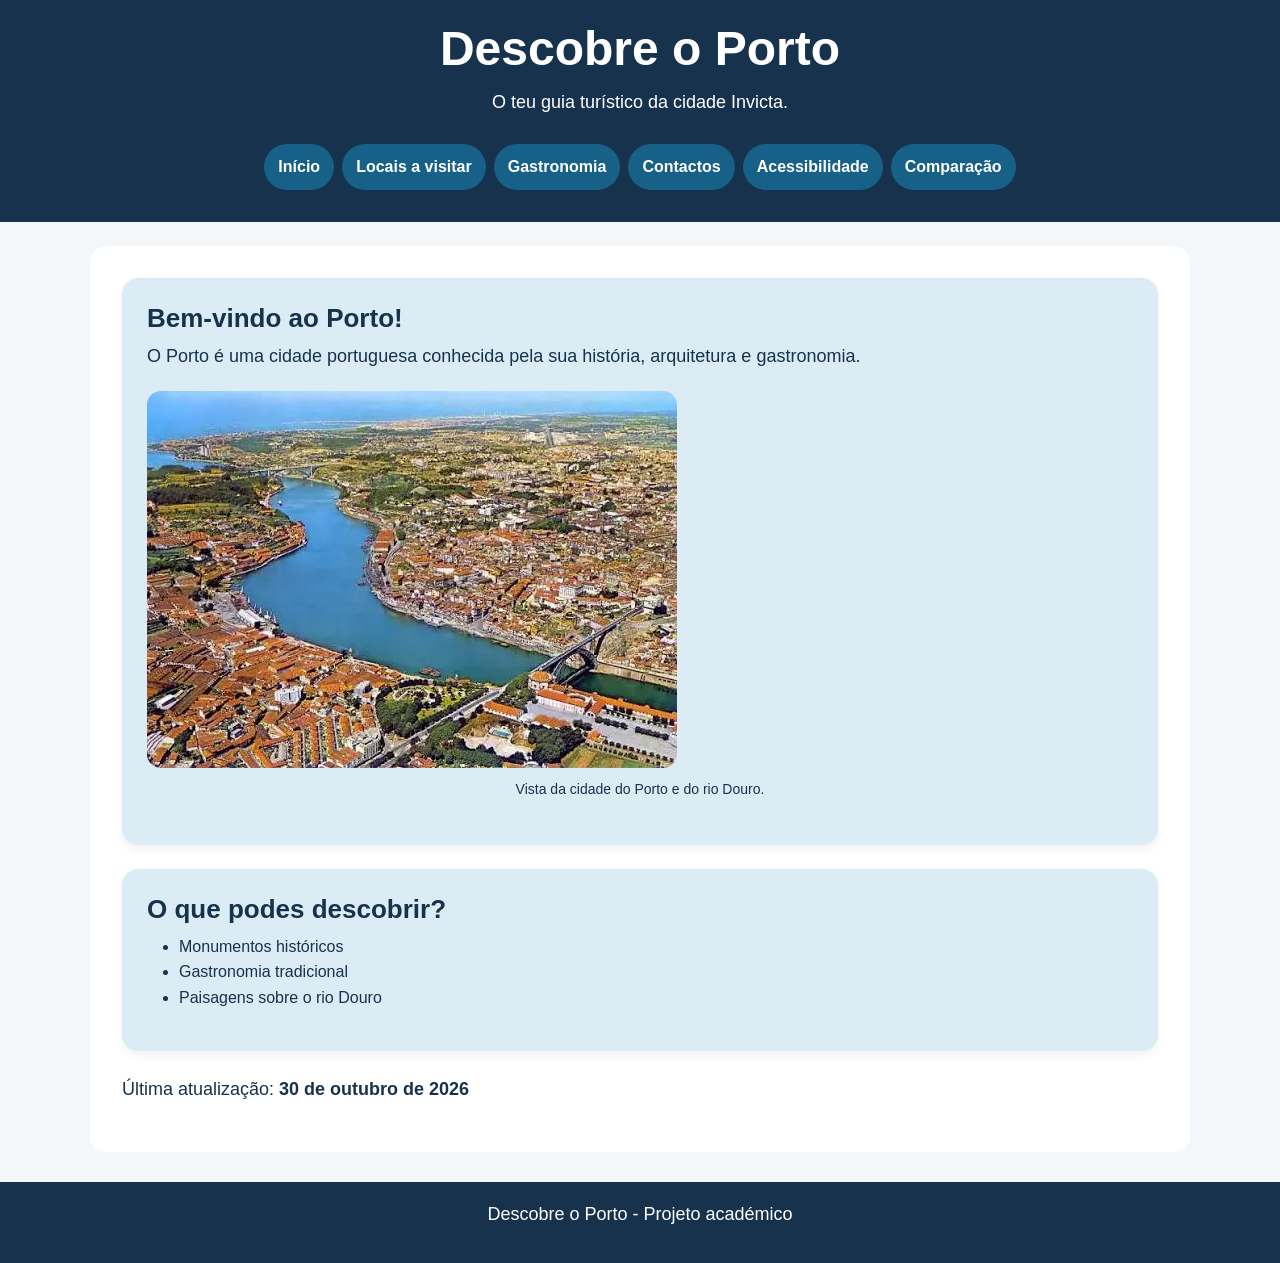
<file: index.html>
<!DOCTYPE html>
    <html lang="pt-PT">
    <head>
        <meta charset="UTF-8">
        <meta name="viewport" content="width=device-width, initial-scale=1.0">
        <meta name="description" content="Descobre a cidade do Porto, os seus monumentos e gastronomia.">
        <title>Início | Descobre o Porto</title>
        <link rel="icon" type="image/svg+xml" href="imagens/favicon.svg">
<link
    href="https://cdn.jsdelivr.net/npm/bootstrap@5.3.8/dist/css/bootstrap.min.css"
    rel="stylesheet"
    integrity="sha384-sRIl4kxILFvY47J16cr9ZwB07vP4J8+LH7qKQnuqkuIAvNWLzeN8tE5YBujZqJLB"
    crossorigin="anonymous">
<link rel="stylesheet" href="CSS/style.css">
<link rel="stylesheet" href="CSS/bootstrap-custom.css">
    </head>
    <body>
        <header>
            <h1>Descobre o Porto</h1>
            <p>O teu guia turístico da cidade Invicta.</p>


<nav aria-label="Navegação principal">
    <a href="index.html">Início</a>
    <a href="locais.html">Locais a visitar</a>
    <a href="gastronomia.html">Gastronomia</a>
    <a href="contactos.html">Contactos</a>
    <a href="acessibilidade.html">Acessibilidade</a>
    <a href="comparacao.html">Comparação</a>
</nav>

        </header>

        <main>
            <section>
                <h2>Bem-vindo ao Porto!</h2>
                <p>
                    O Porto é uma cidade portuguesa conhecida
                    pela sua história, arquitetura e gastronomia.
                </p>

    <figure>
                <picture>
                    <source srcset="imagens/porto.webp" type="image/webp">
                    <img src="imagens/porto.jpg"
                    alt="Vista panorâmica da cidade do Porto" width="530" height="377">
                </picture>

        <figcaption>
        Vista da cidade do Porto e do rio Douro.
        </figcaption>
    </figure>

            </section>

            <section>
                <h2>O que podes descobrir?</h2>
                <ul>
                    <li>Monumentos históricos</li>
                    <li>Gastronomia tradicional</li>
                    <li>Paisagens sobre o rio Douro</li>
                </ul>
            </section>

    <p>
        Última atualização:
        <time datetime="2026-10-30">
            30 de outubro de 2026
        </time>
    </p>

        </main>

        <footer>
            <p>Descobre o Porto - Projeto académico</p>
        </footer>
    </body>
    </html>
</file>
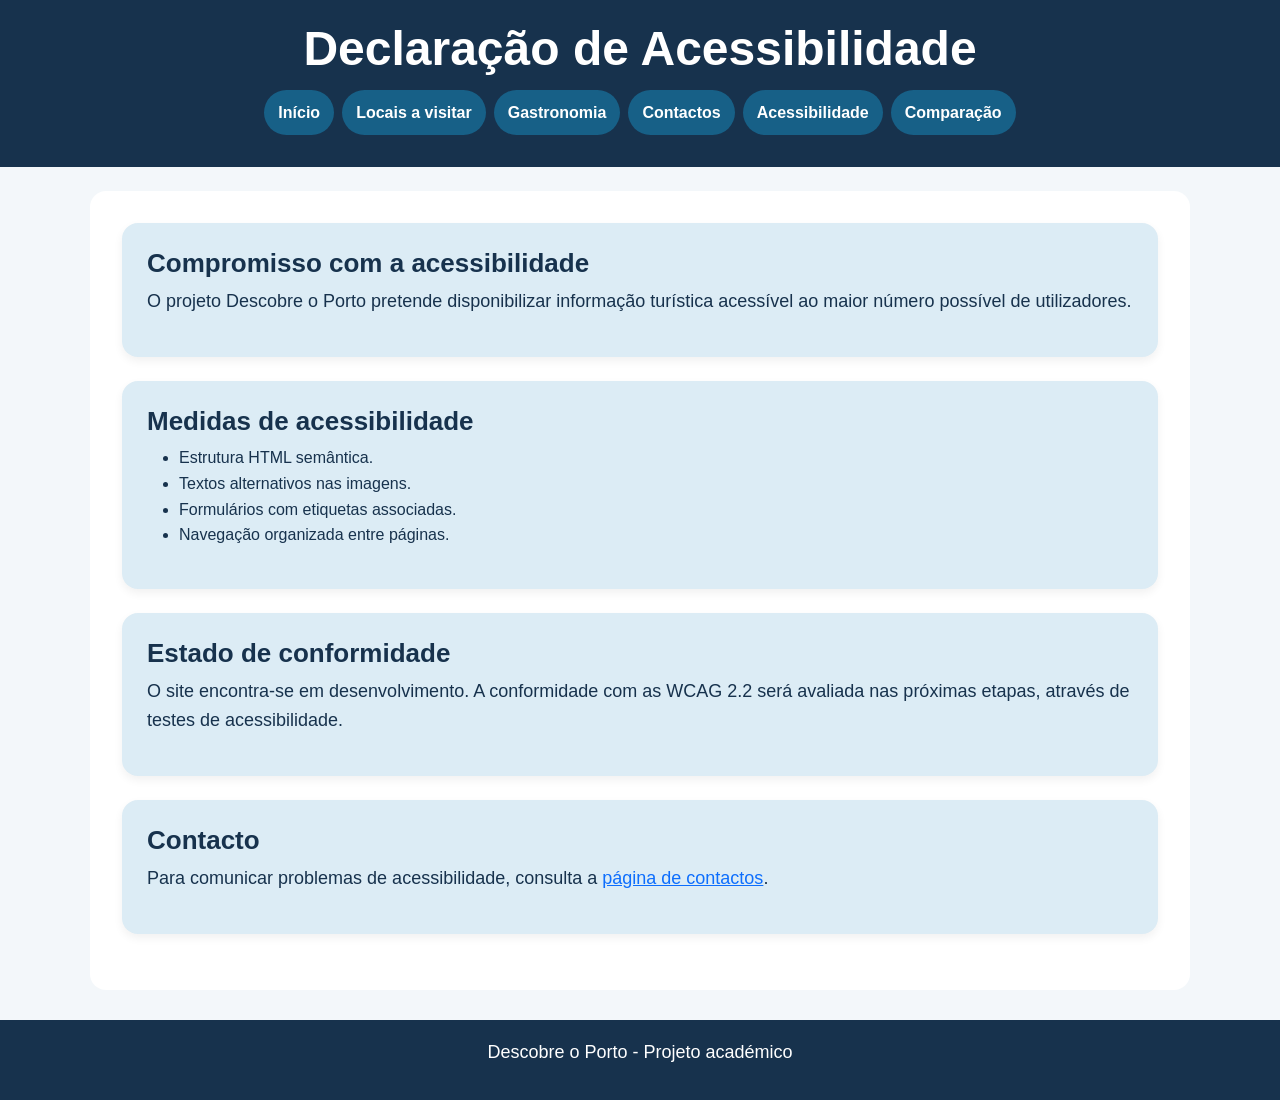
<file: acessibilidade.html>
<!DOCTYPE html>
<html lang="pt-PT">

<head>
    <meta charset="UTF-8">
    <meta name="viewport"
          content="width=device-width, initial-scale=1.0">
    <meta name="description"
          content="Declaração de acessibilidade do site Descobre o Porto.">
    <title>Acessibilidade | Descobre o Porto</title>
    <link rel="icon" type="image/svg+xml" href="imagens/favicon.svg">
<link
    href="https://cdn.jsdelivr.net/npm/bootstrap@5.3.8/dist/css/bootstrap.min.css"
    rel="stylesheet"
    integrity="sha384-sRIl4kxILFvY47J16cr9ZwB07vP4J8+LH7qKQnuqkuIAvNWLzeN8tE5YBujZqJLB"
    crossorigin="anonymous">
<link rel="stylesheet" href="CSS/style.css">
<link rel="stylesheet" href="CSS/bootstrap-custom.css">

</head>

<body>

    <header>
        <h1>Declaração de Acessibilidade</h1>

        <nav aria-label="Navegação principal">
            <a href="index.html">Início</a>
            <a href="locais.html">Locais a visitar</a>
            <a href="gastronomia.html">Gastronomia</a>
            <a href="contactos.html">Contactos</a>
            <a href="acessibilidade.html">Acessibilidade</a>
            <a href="comparacao.html">Comparação</a>
        </nav>
    </header>

    <main>

        <section>
            <h2>Compromisso com a acessibilidade</h2>

            <p>
                O projeto Descobre o Porto pretende
                disponibilizar informação turística
                acessível ao maior número possível
                de utilizadores.
            </p>
        </section>

        <section>
            <h2>Medidas de acessibilidade</h2>

            <ul>
                <li>Estrutura HTML semântica.</li>
                <li>Textos alternativos nas imagens.</li>
                <li>Formulários com etiquetas associadas.</li>
                <li>Navegação organizada entre páginas.</li>
            </ul>
        </section>

        <section>
            <h2>Estado de conformidade</h2>

            <p>
                O site encontra-se em desenvolvimento.
                A conformidade com as WCAG 2.2
                será avaliada nas próximas etapas,
                através de testes de acessibilidade.
            </p>
        </section>

        <section>
            <h2>Contacto</h2>

            <p>
                Para comunicar problemas de
                acessibilidade, consulta a
                <a href="contactos.html">
                    página de contactos
                </a>.
            </p>
        </section>

    </main>

    <footer>
        <p>Descobre o Porto - Projeto académico</p>
    </footer>

</body>
</html>
</file>
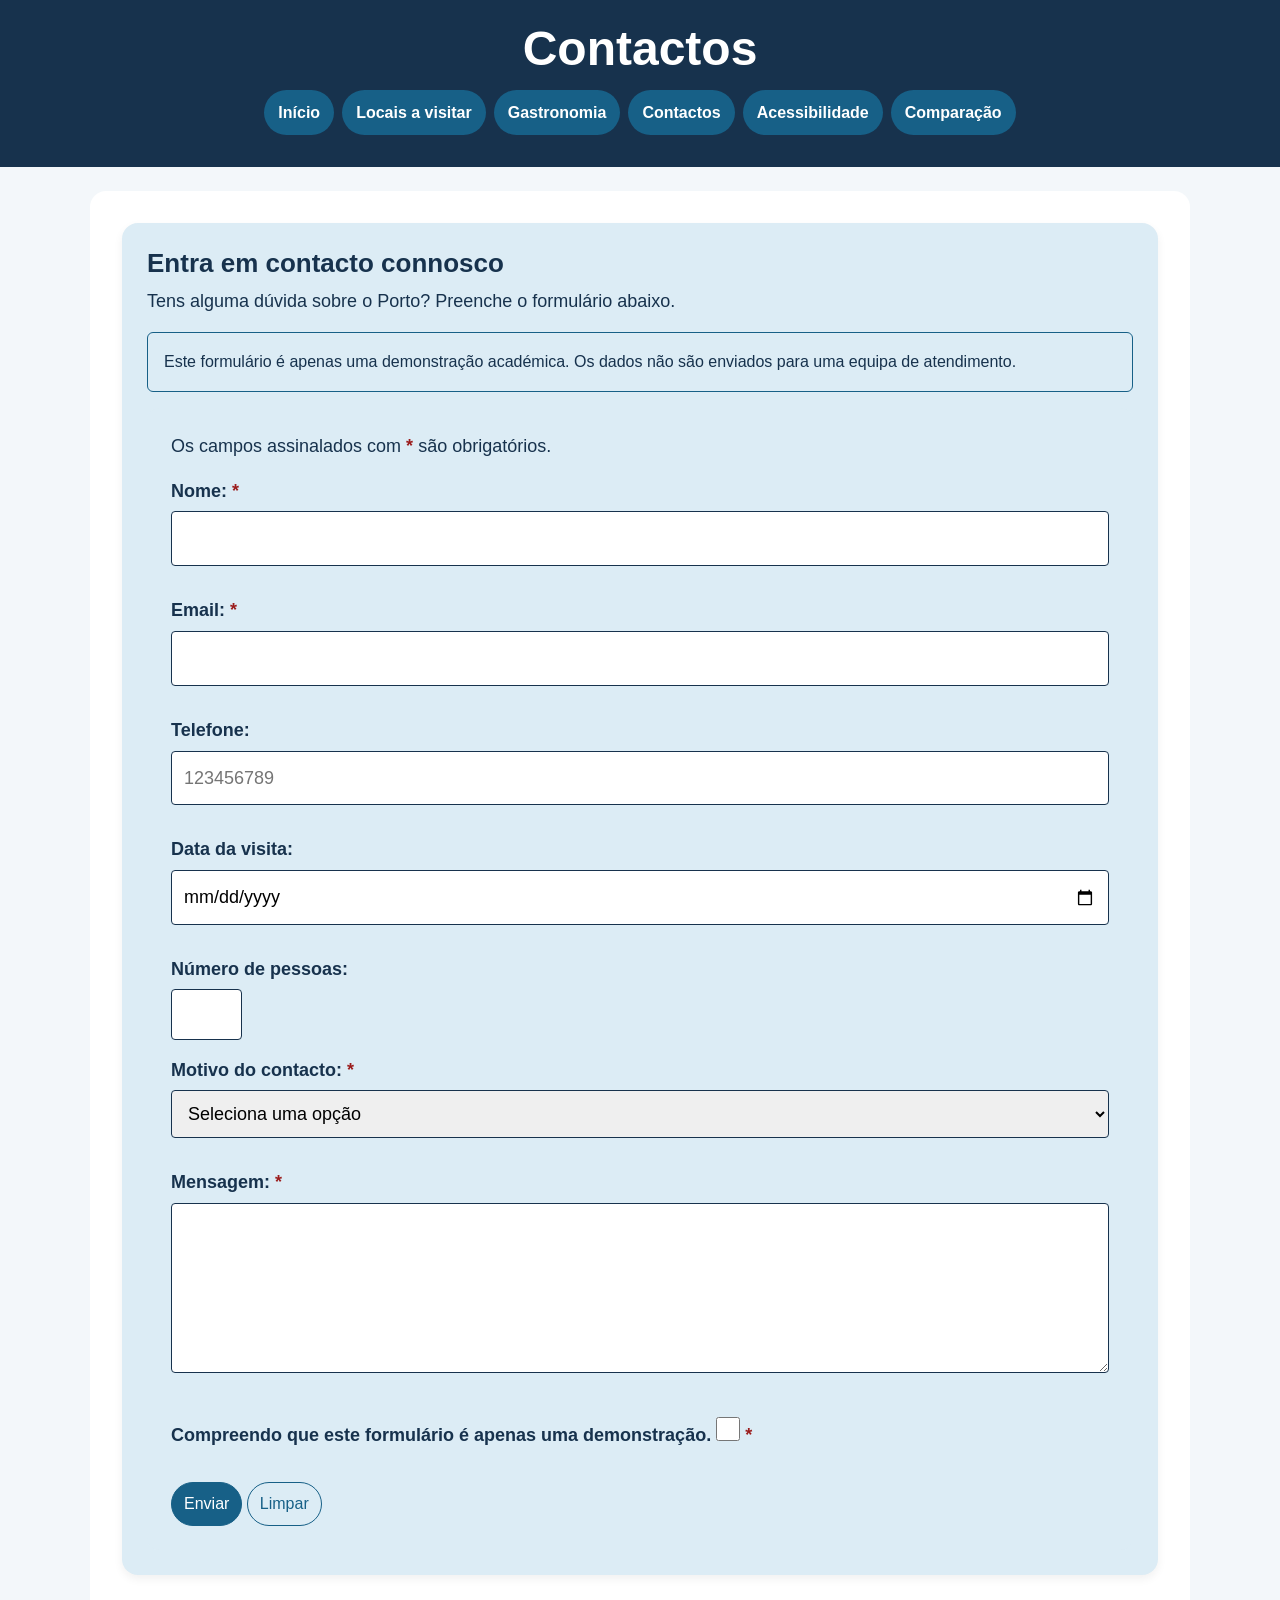
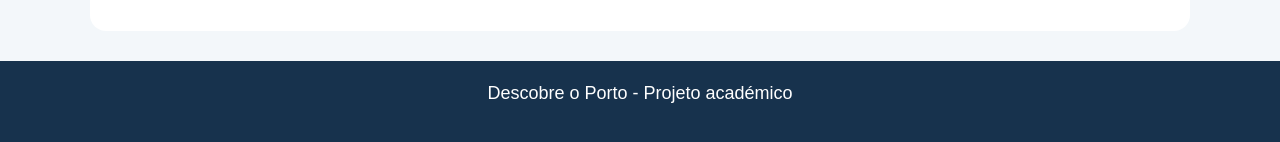
<file: contactos.html>
<!DOCTYPE html>
<html lang="pt-PT">

<head>
    <meta charset="UTF-8">
    <meta name="viewport"
          content="width=device-width, initial-scale=1.0">
    <meta name="description"
          content="Contacta a equipa do Descobre o Porto.">
    <title>Contactos | Descobre o Porto</title>
    <link rel="icon" type="image/svg+xml" href="imagens/favicon.svg">
<link
    href="https://cdn.jsdelivr.net/npm/bootstrap@5.3.8/dist/css/bootstrap.min.css"
    rel="stylesheet"
    integrity="sha384-sRIl4kxILFvY47J16cr9ZwB07vP4J8+LH7qKQnuqkuIAvNWLzeN8tE5YBujZqJLB"
    crossorigin="anonymous">
<link rel="stylesheet" href="CSS/style.css">
<link rel="stylesheet" href="CSS/bootstrap-custom.css">
</head>

<body>

    <header>
        <h1>Contactos</h1>

        <nav aria-label="Navegação principal">
            <a href="index.html">Início</a>
            <a href="locais.html">Locais a visitar</a>
            <a href="gastronomia.html">Gastronomia</a>
            <a href="contactos.html">Contactos</a>
            <a href="acessibilidade.html">Acessibilidade</a>
            <a href="comparacao.html">Comparação</a>
        </nav>
    </header>

    <main>
        <section>
            <h2>Entra em contacto connosco</h2>

            <p>
                Tens alguma dúvida sobre o Porto?
                Preenche o formulário abaixo.
            </p>
    <div class="alert alert-info" role="note">
    Este formulário é apenas uma demonstração académica.
    Os dados não são enviados para uma equipa de atendimento.
    </div>

            <form action="#" method="get">

                <p>
                    Os campos assinalados com
                    <span class="obrigatorio"
                          aria-hidden="true">*</span>
                    são obrigatórios.
                </p>

                <p>
                    <label for="nome">
                        Nome:
                        <span class="obrigatorio"
                              aria-hidden="true">*</span>
                    </label>
                    <input type="text" id="nome"
                           name="nome" required
                           minlength="2">
                </p>

                <p>
                    <label for="email">
                        Email:
                        <span class="obrigatorio"
                              aria-hidden="true">*</span>
                    </label>
                    <input type="email" id="email"
                           name="email" required>
                </p>

                <p>
                    <label for="telefone">Telefone:</label>
                    <input type="tel" id="telefone"
                           name="telefone"
                           pattern="[0-9]{9}"
                           title="Introduz 9 dígitos."
                           placeholder="123456789">
                </p>

                <p>
                    <label for="data">Data da visita:</label>
                    <input type="date" id="data"
                           name="data">
                </p>

                <p>
                    <label for="pessoas">
                        Número de pessoas:
                    </label>
                    <input type="number" id="pessoas"
                           name="pessoas"
                           min="1" max="20">
                </p>

                <p>
                    <label for="motivo">
                        Motivo do contacto:
                        <span class="obrigatorio"
                              aria-hidden="true">*</span>
                    </label>
                    <select id="motivo"
                            name="motivo" required>
                        <option value="">
                            Seleciona uma opção
                        </option>
                        <option value="turismo">
                            Informações turísticas
                        </option>
                        <option value="gastronomia">
                            Gastronomia
                        </option>
                        <option value="outro">
                            Outro assunto
                        </option>
                    </select>
                </p>

                <p>
                    <label for="mensagem">
                        Mensagem:
                        <span class="obrigatorio"
                              aria-hidden="true">*</span>
                    </label>
                    <textarea id="mensagem"
                              name="mensagem"
                              rows="5"
                              required></textarea>
                </p>

                <p>

                    <label for="privacidade">
                        Compreendo que este formulário
                        é apenas uma demonstração.
                        <input type="checkbox"
                           id="privacidade"
                           name="privacidade"
                           required>
                        <span class="obrigatorio"
                              aria-hidden="true">*</span>
                    </label>
                </p>

                <button type="submit"
                        class="btn btn-primary">
                    Enviar
                </button>

                <button type="reset"
                        class="btn btn-outline-primary">
                    Limpar
                </button>

            </form>
        </section>
    </main>

    <footer>
        <p>Descobre o Porto - Projeto académico</p>
    </footer>

</body>
</html>
</file>
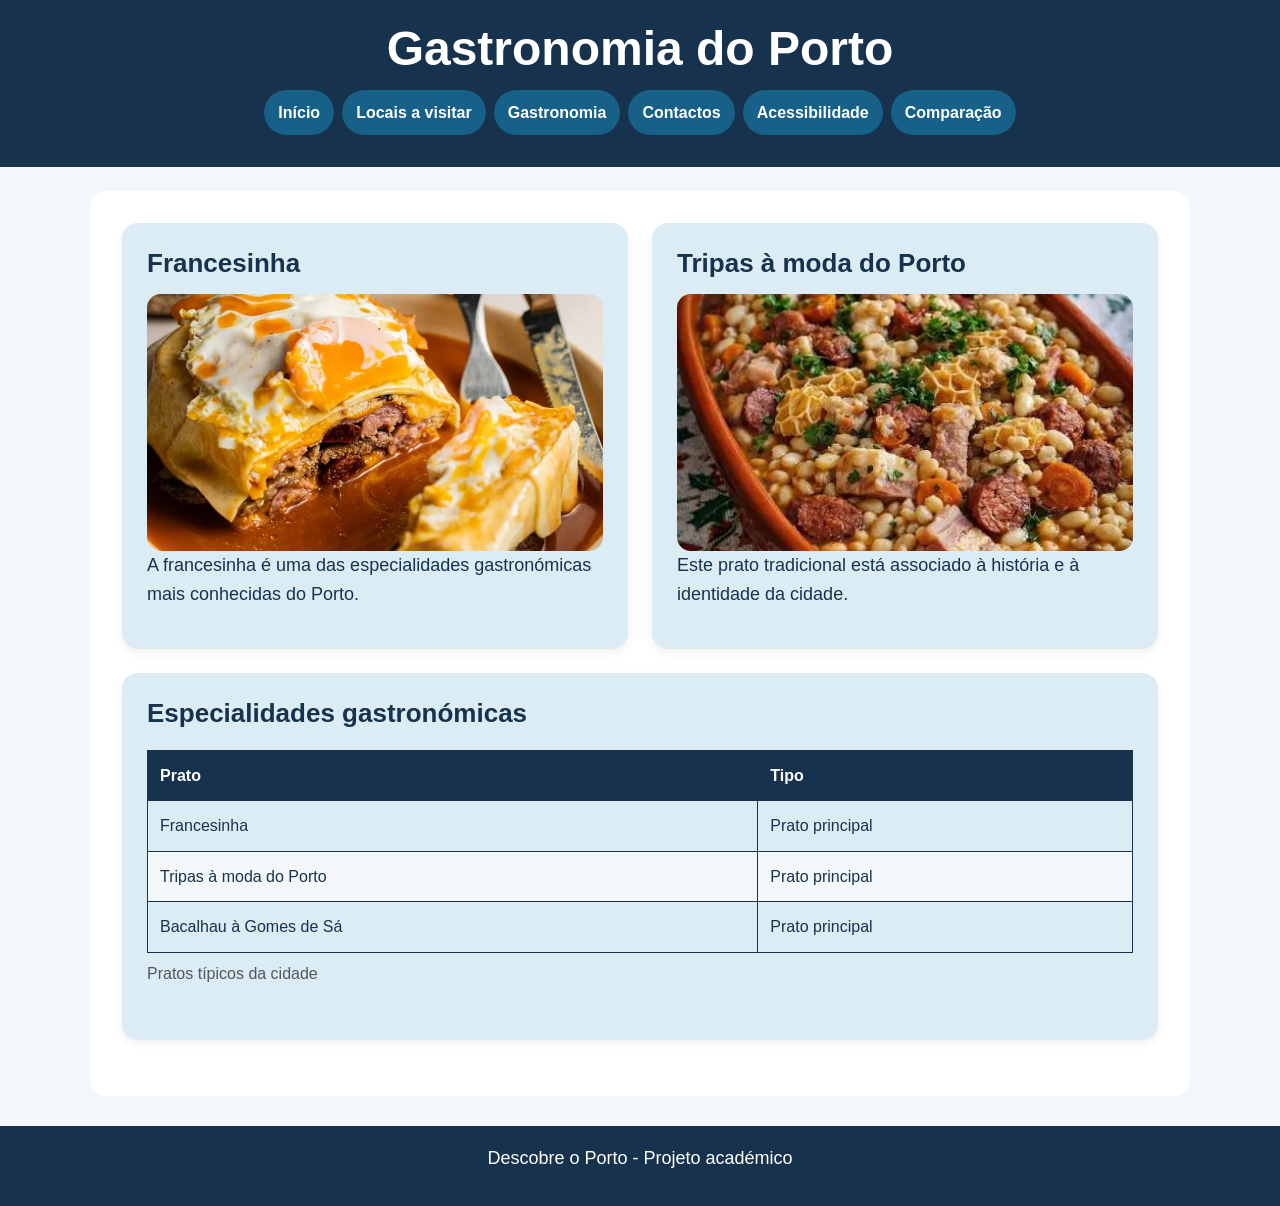
<file: gastronomia.html>
<!DOCTYPE html>
<html lang="pt-PT">
<head>
    <meta charset="UTF-8">
    <meta name="viewport" content="width=device-width, initial-scale=1.0">
    <meta name="description" content="Conhece alguns pratos tradicionais da gastronomia do Porto.">
    <title>Gastronomia | Descobre o Porto</title>
    <link rel="icon" type="image/svg+xml" href="imagens/favicon.svg">
<link
    href="https://cdn.jsdelivr.net/npm/bootstrap@5.3.8/dist/css/bootstrap.min.css"
    rel="stylesheet"
    integrity="sha384-sRIl4kxILFvY47J16cr9ZwB07vP4J8+LH7qKQnuqkuIAvNWLzeN8tE5YBujZqJLB"
    crossorigin="anonymous">
<link rel="stylesheet" href="CSS/style.css">
<link rel="stylesheet" href="CSS/bootstrap-custom.css">
</head>
<body>
    <header>
        <h1>Gastronomia do Porto</h1>

<nav aria-label="Navegação principal">
    <a href="index.html">Início</a>
    <a href="locais.html">Locais a visitar</a>
    <a href="gastronomia.html">Gastronomia</a>
    <a href="contactos.html">Contactos</a>
    <a href="acessibilidade.html">Acessibilidade</a>
    <a href="comparacao.html">Comparação</a>
</nav>

    </header>

    <main>

        <!-- E6 - Grelha Bootstrap -->
        <div class="row g-4 gastronomia-grid">

            <div class="col-12 col-md-6">
                <section>
                    <h2>Francesinha</h2>
                    <picture>
                        <source srcset="imagens/francesinha.webp" type="image/webp">
                        <img src="imagens/francesinha.jpg"
                         class="img-fluid"
                         alt="Francesinha servida num prato com molho" width="800" height="600">
                    </picture>
                    <p>
                        A francesinha é uma das especialidades
                        gastronómicas mais conhecidas do Porto.
                    </p>
                </section>
            </div>

            <div class="col-12 col-md-6">
                <section>
                    <h2>Tripas à moda do Porto</h2>
                    <picture>
                        <source srcset="imagens/tripas.webp" type="image/webp">
                        <img src="imagens/tripas.jpg"
                         class="img-fluid"
                         alt="Prato tradicional de tripas à moda do Porto" width="447" height="447" loading="lazy">
                    </picture>
                    <p>
                        Este prato tradicional está associado
                        à história e à identidade da cidade.
                    </p>
                </section>
            </div>

        </div>

        <section class="mt-4">
            <h2>Especialidades gastronómicas</h2>
            <table>
                <caption>Pratos típicos da cidade</caption>
                <thead>
                    <tr>
                        <th scope="col">Prato</th>
                        <th scope="col">Tipo</th>
                    </tr>
                </thead>
                <tbody>
                    <tr>
                        <td>Francesinha</td>
                        <td>Prato principal</td>
                    </tr>
                    <tr>
                        <td>Tripas à moda do Porto</td>
                        <td>Prato principal</td>
                    </tr>
                    <tr>
                        <td>Bacalhau à Gomes de Sá</td>
                        <td>Prato principal</td>
                    </tr>
                </tbody>
            </table>
        </section>
    </main>

    <footer>
        <p>Descobre o Porto - Projeto académico</p>
    </footer>
</body>
</html>
</file>
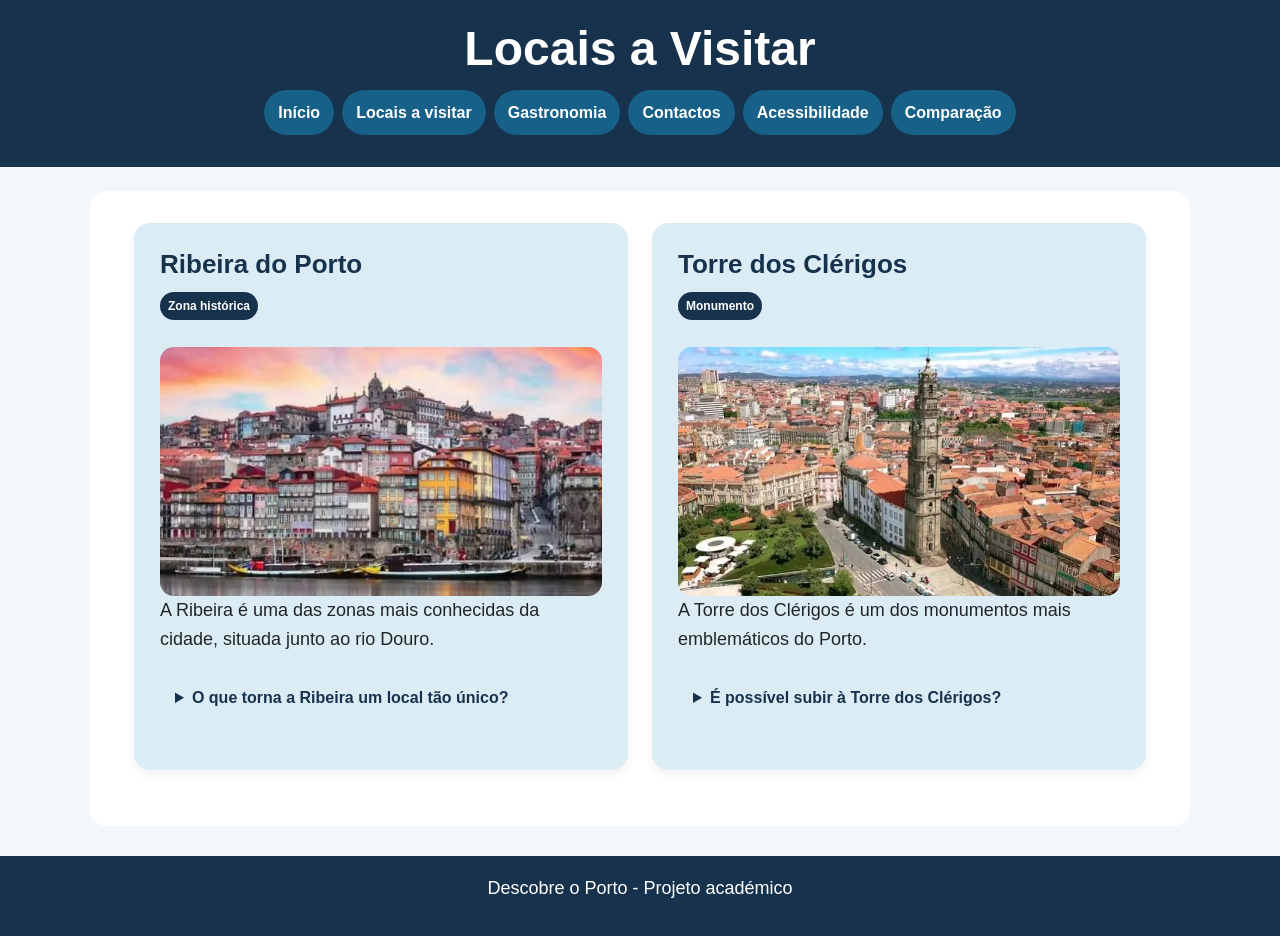
<file: locais.html>
<!DOCTYPE html>
<html lang="pt-PT">
<head>
    <meta charset="UTF-8">
    <meta name="viewport" content="width=device-width, initial-scale=1.0">
    <meta name="description" content="Conhece alguns dos locais mais emblemáticos do Porto.">
    <title>Locais a Visitar | Descobre o Porto</title>
    <link rel="icon" type="image/svg+xml" href="imagens/favicon.svg">
<link
    href="https://cdn.jsdelivr.net/npm/bootstrap@5.3.8/dist/css/bootstrap.min.css"
    rel="stylesheet"
    integrity="sha384-sRIl4kxILFvY47J16cr9ZwB07vP4J8+LH7qKQnuqkuIAvNWLzeN8tE5YBujZqJLB"
    crossorigin="anonymous">
<link rel="stylesheet" href="CSS/style.css">
<link rel="stylesheet" href="CSS/bootstrap-custom.css">
</head>
<body>
    <header>
        <h1>Locais a Visitar</h1>

<nav aria-label="Navegação principal">
    <a href="index.html">Início</a>
    <a href="locais.html">Locais a visitar</a>
    <a href="gastronomia.html">Gastronomia</a>
    <a href="contactos.html">Contactos</a>
    <a href="acessibilidade.html">Acessibilidade</a>
    <a href="comparacao.html">Comparação</a>
</nav>

    </header>

<main>

    <div class="galeria-locais">

        <!-- E6 - Grelha Bootstrap -->
        <div class="row g-4">

            <!-- Primeira coluna: Ribeira -->
            <div class="col-12 col-md-6">

                <!-- Componente Bootstrap: Card -->
                <section class="card">
                    <div class="card-body">

                        <h2 class="card-title">Ribeira do Porto</h2>

                        <!-- Componente Bootstrap: Badge -->
                        <span class="badge rounded-pill">
                            Zona histórica
                        </span>

                        <picture>
                            <source srcset="imagens/ribeira.webp" type="image/webp">
                            <img src="imagens/ribeira.jpg"
                             class="img-fluid"
                             alt="Casas tradicionais coloridas na Ribeira do Porto" width="692" height="289">
                        </picture>

                        <p class="card-text">
                            A Ribeira é uma das zonas mais conhecidas
                            da cidade, situada junto ao rio Douro.
                        </p>

                        <details>
                            <summary>
                                O que torna a Ribeira um local tão único?
                            </summary>

                            <p>
                                A Ribeira é uma das zonas mais conhecidas
                                do Porto. Situa-se junto ao rio Douro e
                                destaca-se pelas suas ruas estreitas,
                                edifícios coloridos e restaurantes
                                tradicionais.
                            </p>
                        </details>

                    </div>
                </section>

            </div>

            <!-- Segunda coluna: Torre dos Clérigos -->
            <div class="col-12 col-md-6">

                <!-- Componente Bootstrap: Card -->
                <section class="card">
                    <div class="card-body">

                        <h2 class="card-title">Torre dos Clérigos</h2>

                        <!-- Componente Bootstrap: Badge -->
                        <span class="badge rounded-pill">
                            Monumento
                        </span>

                        <picture>
                            <source srcset="imagens/clerigos.webp" type="image/webp">
                            <img src="imagens/clerigos.jpg"
                             class="img-fluid"
                             alt="Torre dos Clérigos vista de cima, rodeada pelos edifícios do centro do Porto" width="738" height="414" loading="lazy">
                        </picture>

                        <p class="card-text">
                            A Torre dos Clérigos é um dos monumentos
                            mais emblemáticos do Porto.
                        </p>

                        <details>
                            <summary>
                                É possível subir à Torre dos Clérigos?
                            </summary>

                            <p>
                                Sim. Os visitantes podem subir à torre
                                através de uma escadaria e apreciar
                                uma vista panorâmica sobre a cidade
                                do Porto.
                            </p>
                        </details>

                    </div>
                </section>

            </div>

        </div>

    </div>

</main>

    <footer>
        <p>Descobre o Porto - Projeto académico</p>
    </footer>
</body>
</html>
</file>
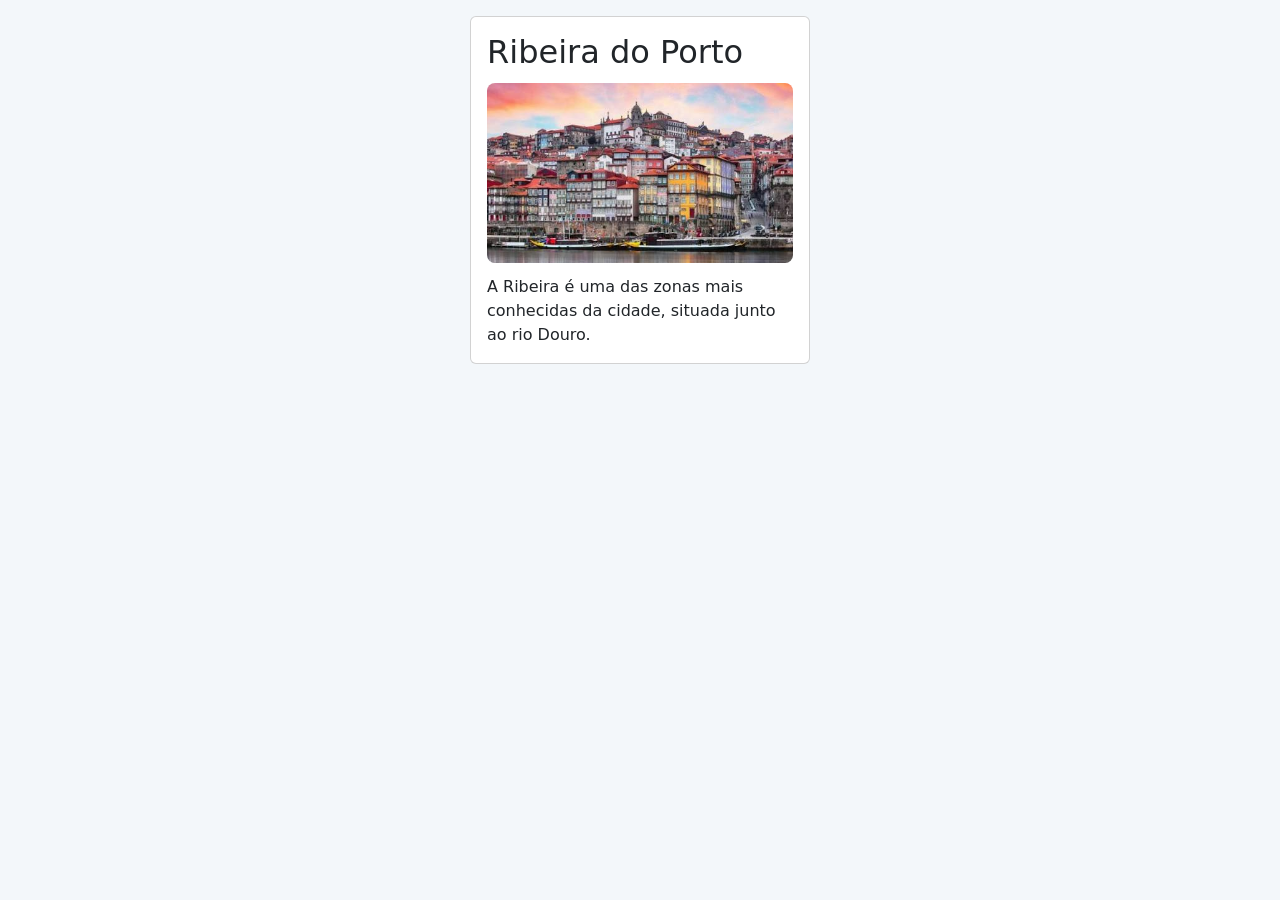
<file: comparacao/bootstrap.html>
<!DOCTYPE html>
<html lang="pt-PT">

<head>
    <meta charset="UTF-8">
    <meta name="viewport"
          content="width=device-width, initial-scale=1.0">

    <title>Exemplo Bootstrap</title>

    <!-- Bootstrap 5.3.8 -->
    <link
        href="https://cdn.jsdelivr.net/npm/bootstrap@5.3.8/dist/css/bootstrap.min.css"
        rel="stylesheet"
        integrity="sha384-sRIl4kxILFvY47J16cr9ZwB07vP4J8+LH7qKQnuqkuIAvNWLzeN8tE5YBujZqJLB"
        crossorigin="anonymous">

    <link rel="stylesheet" href="../CSS/comparacao.css">
</head>

<body class="pagina-demo">

    <!-- E7 - Cartão Bootstrap -->

    <article class="card demo-cartao">

        <div class="card-body">

            <h2 class="card-title">Ribeira do Porto</h2>

            <img
                src="../imagens/ribeira.jpg"
                class="card-img-top demo-imagem"
                alt="Casas tradicionais na Ribeira do Porto">

            <p class="card-text">
                A Ribeira é uma das zonas mais conhecidas
                da cidade, situada junto ao rio Douro.
            </p>

        </div>

    </article>

</body>
</html>
</file>
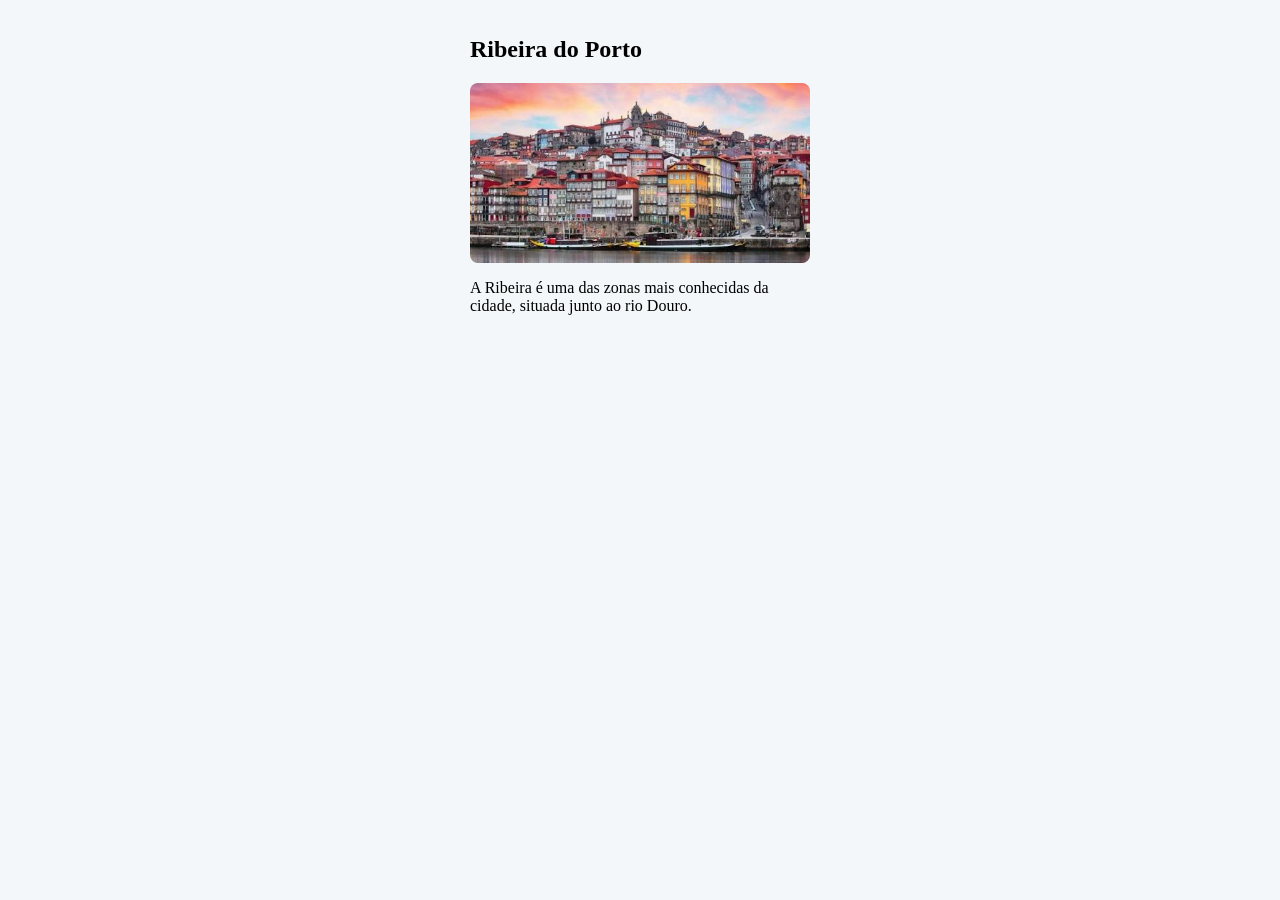
<file: comparacao/w3css.html>
<!DOCTYPE html>
<html lang="pt-PT">

<head>
    <meta charset="UTF-8">
    <meta name="viewport"
          content="width=device-width, initial-scale=1.0">

    <title>Exemplo W3.CSS</title>

    <!-- W3.CSS 6 -->
    <link
        rel="stylesheet"
        href="https://www.w3schools.com/w3css/6/w3.css">

    <link rel="stylesheet" href="../CSS/comparacao.css">
</head>

<body class="pagina-demo">

    <!-- E7 - Cartão W3.CSS -->

    <article class="w3-card-4 demo-cartao">

        <div class="w3-container">

            <h2>Ribeira do Porto</h2>

            <img
                src="../imagens/ribeira.jpg"
                class="w3-image demo-imagem"
                alt="Casas tradicionais na Ribeira do Porto">

            <p>
                A Ribeira é uma das zonas mais conhecidas
                da cidade, situada junto ao rio Douro.
            </p>

        </div>

    </article>

</body>
</html>
</file>
<file: CSS/style.css>
/* 1. ESTILOS GERAIS */

body {
    font-family: Arial, Helvetica, sans-serif;
    margin: 0;
    padding: 0;
    background-color: #F3F7FA;
    color: #17324D;
    line-height: 1.6;
    }

/* 2. CABEÇALHO */

header {
    background-color: #17324D;
    color: #FFFFFF;
    padding: 30px 20px 20px 20px;
    text-align: center;
}

header h1 {
    font-size: 48px;
    margin: 0;
}

header p {
    font-size: 18px;
    margin-top: 10px;
}

/* 3. MENU DE NAVEGAÇÃO */

nav {
    background-color: transparent;
    text-align: center;
    padding: 20px 0;
}

nav a {
    display: inline-block;
    background-color: #176087;
    color: #FFFFFF;
    text-decoration: none;
    margin: 6px;
    padding: 12px 20px;
    border-radius: 30px;
    font-weight: 600;
    transition: all 0.3s ease;
}

nav a:hover {
    background-color: #FFFFFF;
    color: #176087;
    box-shadow: 0 4px 12px rgba(0, 0, 0, 0.15);
}

nav a:focus-visible {
    outline: 3px solid #17324D;
    outline-offset: 3px;
}

/* 4. CONTEÚDO PRINCIPAL */

main {
    max-width: 1100px;
    margin: 30px auto;
    padding: 20px;
    background-color: #FFFFFF;
    border-radius: 16px;
}

section {
    background-color: #DCECF5;
    padding: 25px;
    margin-bottom: 25px;
    border-radius: 16px;
    box-shadow: 0 4px 10px rgba(0, 0, 0, 0.06);
}

article {
    background-color: #E9F4EE;
    padding: 25px;
    margin-bottom: 20px;
    border-radius: 16px;
}

h2 {
    color: #17324D;
    font-size: 26px;
    margin-top: 0;
}

p {
    font-size: 18px;
}

/* 5. IMAGENS */

img {
    max-width: 100%;
    height: auto;
    border-radius: 14px;
    display: block;
    margin-top: 15px;
}

/* 6. TABELAS */

table {
    width: 100%;
    border-collapse: collapse;
}

th {
    background-color: #17324D;
    color: #FFFFFF;
    padding: 10px;
}

td {
    border: 1px solid #17324D;
    padding: 10px;
}

/* 7. FORMULÁRIOS */

form {
    padding: 20px;
    background-color: #DCECF5;
}

label {
    display: block;
    margin-top: 10px;
    font-weight: bold;
}

input,
textarea,
select {
    padding: 10px;
    margin-top: 5px;
    max-width: 100%;
    border: 1px solid #17324D;
    border-radius: 4px;
}

button {
    background-color: #176087;
    color: #FFFFFF;
    padding: 12px 20px;
    border: none;
    border-radius: 5px;
    cursor: pointer;
}

button:hover {
    background-color: #17324D;
}

.obrigatorio {
    color: #9B1C1C;
    font-weight: bold;
}


/* 8. RODAPÉ */

footer {
    background-color: #17324D;
    color: #FFFFFF;
    text-align: center;
    padding: 18px;
    margin-top: 30px;
}

/* 9.MODELO DE CAIXA */
*, *::before, *::after {
    box-sizing: border-box;
}

/* 10.ESPAÇAMENTOS DE CONTEÚDO */
main {
    padding: 24px;
}

section, article {
    margin-bottom: 24px;
}

/* 11.TABELAS - E4*/

table {
    width: 100%;
    border-collapse: collapse;
    margin: 20px 0;
}

th, td {
    padding: 12px;
    text-align: left;
    border: 1px solid #17324D;
}

tbody tr:nth-child(even) {
    background-color: #F3F7FA;
}

/* 12.FORMULÁRIOS*/

form {
    padding: 24px;
    border-radius: 12px;
}

form input[type="text"],
form input[type="email"],
form input[type="tel"],
form input[type="date"],
form select,
form textarea {
    width: 100%;
    max-width: 100%;
    padding: 12px;
    margin-top: 6px;
    margin-bottom: 14px;
    font: inherit;
}

form button {
    margin-top: 16px;
}

/* 13.ACESSIBILIDADE*/

a:focus-visible,
button:focus-visible,
input:focus-visible,
select:focus-visible,
textarea:focus-visible,
summary:focus-visible {
    outline: 3px solid #17324D;
    outline-offset: 3px;
}

/* 14. IMAGENS COM LEGENDA */

figure {
    margin: 20px 0;
    text-align: center;
}

figcaption {
    margin-top: 10px;
    font-size: 14px;
    color: #17324D;
}

/* 15.INFORMAÇÃO EXPANSÍVEL */

details {
    background-color: #DCECF5;
    padding: 15px;
    margin-top: 15px;
    border-radius: 10px;
}

summary {
    cursor: pointer;
    font-weight: bold;
    color: #17324D;
}

/* 16.DATAS */

time {
    font-weight: bold;
}
/* 17.DESTAQUE DO MENU AO NAVEGAR COM O TECLADO */

nav a:focus,
nav a:focus-visible {
    outline: 4px solid #FFD966 !important;
    outline-offset: 4px;
}
main a:focus-visible,
button:focus-visible,
input:focus-visible,
select:focus-visible,
textarea:focus-visible,
summary:focus-visible {
    outline: 3px solid #17324D;
    outline-offset: 3px;
}

/* ===================================
   E5 - DESIGN RESPONSIVO
=================================== */

/* 1. MOBILE-FIRST: ECRÃS PEQUENOS */

header {
    padding: 20px 12px;
}

header h1 {
    font-size: 28px;
}

main {
    width: 100%;
    max-width: 1100px;
    margin: 16px auto;
    padding: 16px;
}

/* Navegação com Flexbox */

nav {
    display: flex;
    flex-wrap: wrap;
    justify-content: center;
    gap: 8px;
    padding: 12px 0;
}

nav a {
    display: inline-flex;
    align-items: center;
    justify-content: center;
    margin: 0;
    min-width: 44px;
    min-height: 44px;
    padding: 10px 14px;
    font-size: 14px;
}

/* Imagens responsivas */

img {
    max-width: 100%;
    height: auto;
}

/* Grelha de conteúdos */

.galeria-locais {
    display: grid;
    grid-template-columns: 1fr;
    gap: 16px;
}

/* Elementos interativos */

button,
summary,
input,
select,
textarea {
    min-height: 44px;
}

input[type="checkbox"] {
    min-width: 24px;
    min-height: 24px;
}

main a {
    display: inline-block;
    min-height: 24px;
}

/* 2. PRIMEIRO BREAKPOINT: 600px */

@media (min-width: 600px) {

    header h1 {
        font-size: 36px;
    }

    main {
        padding: 24px;
    }

    nav a {
        font-size: 16px;
    }

    .galeria-locais {
        grid-template-columns: repeat(2, minmax(0, 1fr));
    }
}

/* 3. SEGUNDO BREAKPOINT: 900px */

@media (min-width: 900px) {

    header h1 {
        font-size: 48px;
    }

    main {
        margin: 24px auto;
        padding: 28px;
    }

    nav {
        gap: 12px;
    }
}

/* 4. TERCEIRO BREAKPOINT: 1200px */

@media (min-width: 1200px) {

    main {
        padding: 32px;
    }

    .galeria-locais {
        gap: 24px;
    }
}

nav {
    display: flex;
    flex-wrap: wrap;
    justify-content: center;
    gap: 8px;
}
</file>
<file: CSS/comparacao.css>
/* ===================================
   E7 - COMPARAÇÃO DE FRAMEWORKS
=================================== */

/* 1. Organização das três demonstrações */

.comparacao-grid {
    display: grid;
    grid-template-columns: repeat(
        auto-fit,
        minmax(min(100%, 280px), 1fr)
    );
    gap: 20px;
    margin-top: 25px;
}

/* 2. Caixas de comparação */

.comparacao-demo {
    background-color: #FFFFFF;
    padding: 15px;
    border-radius: 12px;
}

/* 3. Títulos das frameworks */

.comparacao-demo h3 {
    color: #17324D;
    font-size: 22px;
    text-align: center;
}

/* 4. Área de demonstração */

.comparacao-demo iframe {
    display: block;
    width: 100%;
    height: 390px;
    border: 1px solid #DCECF5;
    border-radius: 10px;
    background-color: #FFFFFF;
}

/* 5. Apresentação comum dos exemplos */

.pagina-demo {
    margin: 0;
    padding: 16px;
    background-color: #F3F7FA;
}

.demo-cartao {
    width: 100%;
    max-width: 340px;
    margin: 0 auto;
}

/* 6. Mesmas dimensões das imagens */

.demo-imagem {
    display: block;
    width: 100%;
    max-width: 100%;
    height: 180px;
    object-fit: cover;
    border-radius: 8px;
    margin: 12px 0;
}

/* E7 - Aumentar a altura das demonstrações */

.comparacao-demo iframe {
    height: 520px;
}

/* E7 - Tabela comparativa responsiva */

.tabela-comparacao {
    width: 100%;
    overflow-x: auto;
}
</file>
